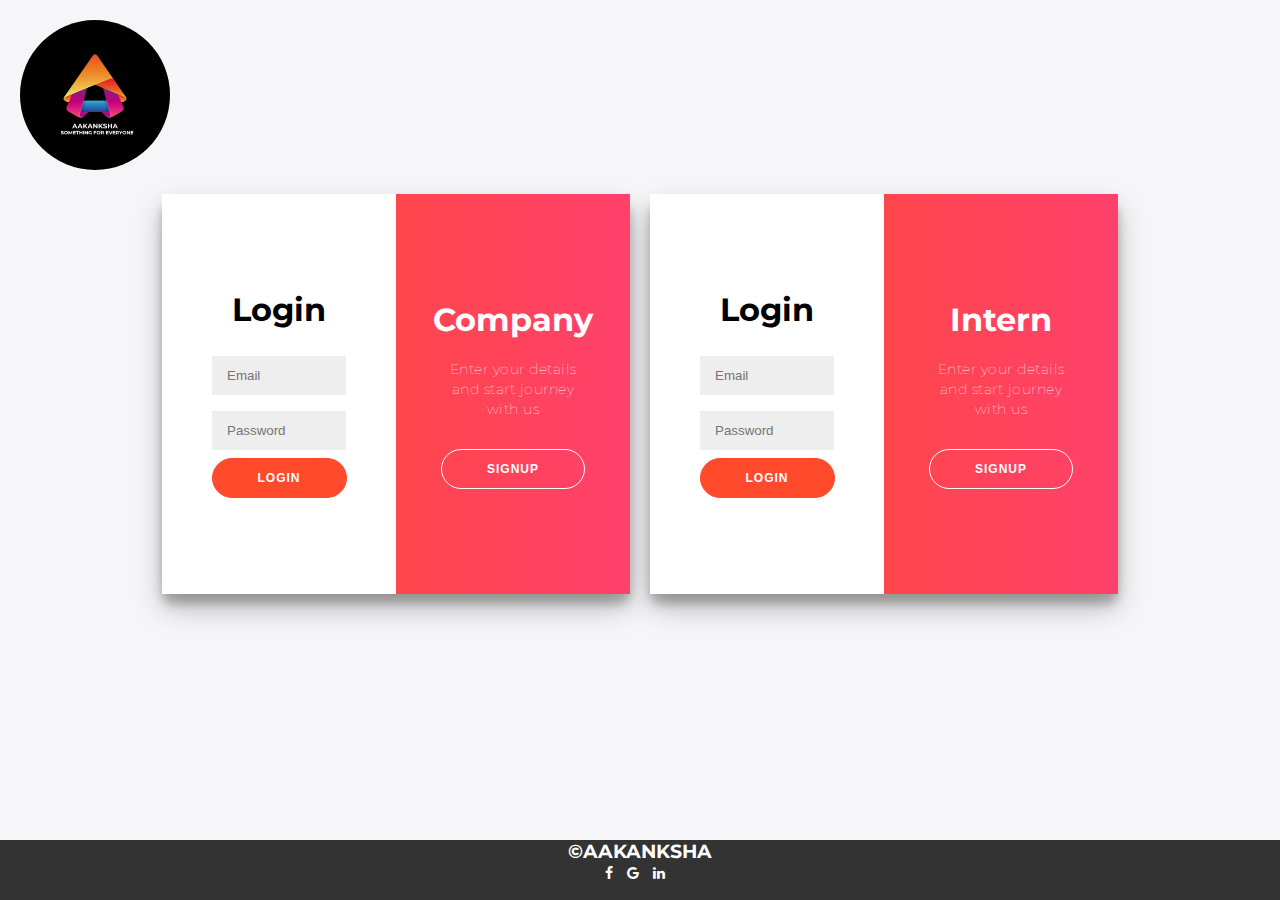
<file: log/log.html>
<!DOCTYPE html>

<html>
<head>
    <meta charset="UTF-8">
    <meta http-equiv="X-UA-Compatible" content="IE=edge">
    <meta name="viewport" content="width=device-width, initial-scale=1.0">
	<title>SignUp and Login</title>
	<link rel="stylesheet"  href="log.css">
	<link rel="stylesheet" href="https://cdnjs.cloudflare.com/ajax/libs/font-awesome/4.7.0/css/font-awesome.min.css">
</head>
<body>
 <img src=unnamed.jpg>
    <div class="body">
        <div class="container" id="container">
            <div class="form-container sign-up-container">
                <form action="">
	                <h1>Company</h1>
	                <input type="text" placeholder="Company Name" id="company_name">
	                <input type="number" placeholder="Contact Number" id="company_number">
	                <input type="email" name="email" placeholder="Email" id="company_mail">
	                <input type="password" name="password" placeholder="Password" id="company_pass">
	                <button id="companysignup" type="button">SignUp</button>
                </form>
            </div>
            <div class="form-container sign-in-container">
	            <form action="#">
		            <h1>Login</h1>
		            <br>
	                <input type="email" name="email" placeholder="Email" id="cmail">
	                <input type="password" name="password" placeholder="Password" id="cpass">
	                <button id="companylogin" type="button">Login</button>
	            </form>
            </div>
            <div class="overlay-container">
	            <div class="overlay">
		            <div class="overlay-panel overlay-left">
			            <h1>Welcome Back!</h1>
			            <p>To keep connected with us please login with your personal info</p>
			            <button class="ghost" id="signIn">Login</button>
		            </div>
		            <div class="overlay-panel overlay-right">
			            <h1>Company</h1>
			            <p>Enter your details and start journey with us</p>
			            <button class="ghost" id="signUp">Signup</button>
		            </div>
	            </div>
            </div>
        </div>

        <div class="container2" id="container2">
            <div class="form-container2 sign-up-container2">

            <form action="">
	            <h1>Student</h1>
	            <input type="text" placeholder="Full Name" id="intern_name">
	            <input type="number" placeholder="Contact Number" id="intern_number">
	            <input type="email" name="email" placeholder="Email" id="intern_mail">
	            <input type="password" name="password" placeholder="Password" id="intern_pass">
	            <button id="internsignup">SignUp</button>
            </form>
        </div>
        <div class="form-container2 sign-in-container2">
	        <form action="#">
		        <h1>Login</h1>
		        <br>
	            <input type="email" name="email" placeholder="Email" id="imail">
	            <input type="password" name="password" placeholder="Password" id="ipass">
	            <button id="internlogin">Login</button>
	        </form>
        </div>
        <div class="overlay-container2">
	        <div class="overlay2">
		        <div class="overlay-panel2 overlay-left2">
			        <h1>Welcome Back!</h1>
			        <p>To keep connected with us please login with your personal info</p>
			        <button class="ghost2" id="signIn2">Login</button>
		        </div>
		        <div class="overlay-panel2 overlay-right2">
			        <h1>Intern</h1>
			        <p>Enter your details and start journey with us</p>
			        <button class="ghost2" id="signUp2">Signup</button>
		        </div>
	        </div>
        </div>    
    </div>
	<footer>
		<h3>&#169;AAKANKSHA</h3>
		<a href="#" class="social"><i class="fa fa-facebook fa-1x"></i></a>
		<a href="#" class="social"><i class="fa fa-google fa-1x"></i></a>
		<a href="#" class="social"><i class="fa fa-linkedin fa-1x"></i></a>
	</footer>
</div>

 <script src="https://ajax.googleapis.com/ajax/libs/jquery/3.5.1/jquery.min.js"></script>
<script type="text/javascript">
	const signUpButton = document.getElementById('signUp');
	const signInButton = document.getElementById('signIn');
	const container = document.getElementById('container');

	signUpButton.addEventListener('click', () => {
		container.classList.add("right-panel-active");
	});
	signInButton.addEventListener('click', () => {
		container.classList.remove("right-panel-active");
	});
</script>
<script type="text/javascript">
	const signUpButton2 = document.getElementById('signUp2');
	const signInButton2 = document.getElementById('signIn2');
	const container2 = document.getElementById('container2');

	signUpButton2.addEventListener('click', () => {
		container2.classList.add("right-panel-active2");
	});
	signInButton2.addEventListener('click', () => {
		container2.classList.remove("right-panel-active2");
	});
</script>

</body>
</html>
</file>
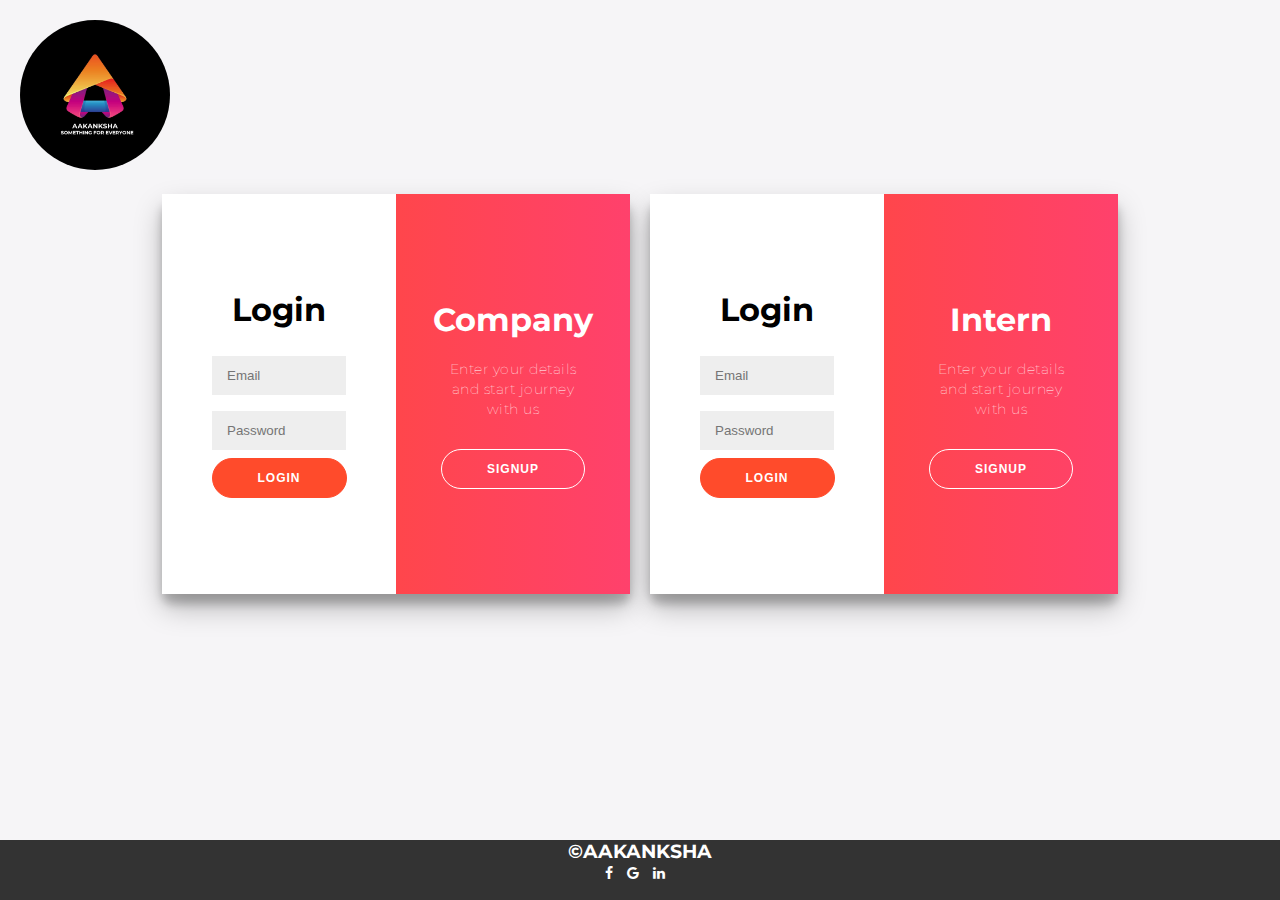
<file: login_Signup/log.html>
<!DOCTYPE html>

<html>
<head>
    <meta charset="UTF-8">
    <meta http-equiv="X-UA-Compatible" content="IE=edge">
    <meta name="viewport" content="width=device-width, initial-scale=1.0">
	<title>SignUp and Login</title>
	<link rel="stylesheet"  href="log.css">
	<link rel="stylesheet" href="https://cdnjs.cloudflare.com/ajax/libs/font-awesome/4.7.0/css/font-awesome.min.css">
</head>
<body>
 <img src=unnamed.jpg>
    <div class="body">
        <div class="container" id="container">
            <div class="form-container sign-up-container">
                <form  id="campany-signup-form">
	                <h1>Company</h1>
	                <input type="text" placeholder="Company Name" id="company_name" required>
	                <input type="number" placeholder="Contact Number" id="company_number" required>
	                <input type="email" name="email" placeholder="Email" id="company_mail" required>
	                <input type="password" name="password" placeholder="Password" id="company_pass" required>
					<input type="text" name="address" placeholder="Address" id="company_address" required >
	                <input type="text" name="website" placeholder="Website" id="company_website" required>
					<span id="message"></span>
	                <button id="companysignup" >SignUp</button>
                </form>
            </div>
            <div class="form-container sign-in-container">
	            <form id="campany-login-form">
		            <h1>Login</h1>
		            <br>
	                <input type="email" name="email" placeholder="Email" id="cmail">
	                <input type="password" name="password" placeholder="Password" id="cpass">
					<span id="loginMessage"></span>
	                <button id="companylogin" type="button">Login</button>
	            </form>
            </div>
            <div class="overlay-container">
	            <div class="overlay">
		            <div class="overlay-panel overlay-left">
			            <h1>Welcome Back!</h1>
			            <p>To keep connected with us please login with your personal info</p>
			            <button class="ghost" id="signIn">Login</button>
		            </div>
		            <div class="overlay-panel overlay-right">
			            <h1>Company</h1>
			            <p>Enter your details and start journey with us</p>
			            <button class="ghost" id="signUp">Signup</button>
		            </div>
	            </div>
            </div>
        </div>

        <div class="container2" id="container2">
            <div class="form-container2 sign-up-container2">

            <form action="">
	            <h1>Student</h1>
	            <input type="text" placeholder="Full Name" id="intern_name">
	            <input type="number" placeholder="Contact Number" id="intern_number">
	            <input type="email" name="email" placeholder="Email" id="intern_mail">
	            <input type="password" name="password" placeholder="Password" id="intern_pass">
	            <button id="internsignup">SignUp</button>
            </form>
        </div>
        <div class="form-container2 sign-in-container2">
	        <form action="#">
		        <h1>Login</h1>
		        <br>
	            <input type="email" name="email" placeholder="Email" id="imail">
	            <input type="password" name="password" placeholder="Password" id="ipass">
	            <button id="internlogin">Login</button>
	        </form>
        </div>
        <div class="overlay-container2">
	        <div class="overlay2">
		        <div class="overlay-panel2 overlay-left2">
			        <h1>Welcome Back!</h1>
			        <p>To keep connected with us please login with your personal info</p>
			        <button class="ghost2" id="signIn2">Login</button>
		        </div>
		        <div class="overlay-panel2 overlay-right2">
			        <h1>Intern</h1>
			        <p>Enter your details and start journey with us</p>
			        <button class="ghost2" id="signUp2">Signup</button>
		        </div>
	        </div>
        </div>    
    </div>
	<footer>
		<h3>&#169;AAKANKSHA</h3>
		<a href="#" class="social"><i class="fa fa-facebook fa-1x"></i></a>
		<a href="#" class="social"><i class="fa fa-google fa-1x"></i></a>
		<a href="#" class="social"><i class="fa fa-linkedin fa-1x"></i></a>
	</footer>
</div>

 <script src="https://ajax.googleapis.com/ajax/libs/jquery/3.5.1/jquery.min.js"></script>
 <script src="../login_Signup/login_signUp.js"></script>
<script type="text/javascript">
	const signUpButton = document.getElementById('signUp');
	const signInButton = document.getElementById('signIn');
	const container = document.getElementById('container');

	signUpButton.addEventListener('click', () => {
		container.classList.add("right-panel-active");
	});
	signInButton.addEventListener('click', () => {
		container.classList.remove("right-panel-active");
	});
</script>
<script type="text/javascript">
	const signUpButton2 = document.getElementById('signUp2');
	const signInButton2 = document.getElementById('signIn2');
	const container2 = document.getElementById('container2');

	signUpButton2.addEventListener('click', () => {
		container2.classList.add("right-panel-active2");
	});
	signInButton2.addEventListener('click', () => {
		container2.classList.remove("right-panel-active2");
	});
</script>
</body>
</html>
</file>
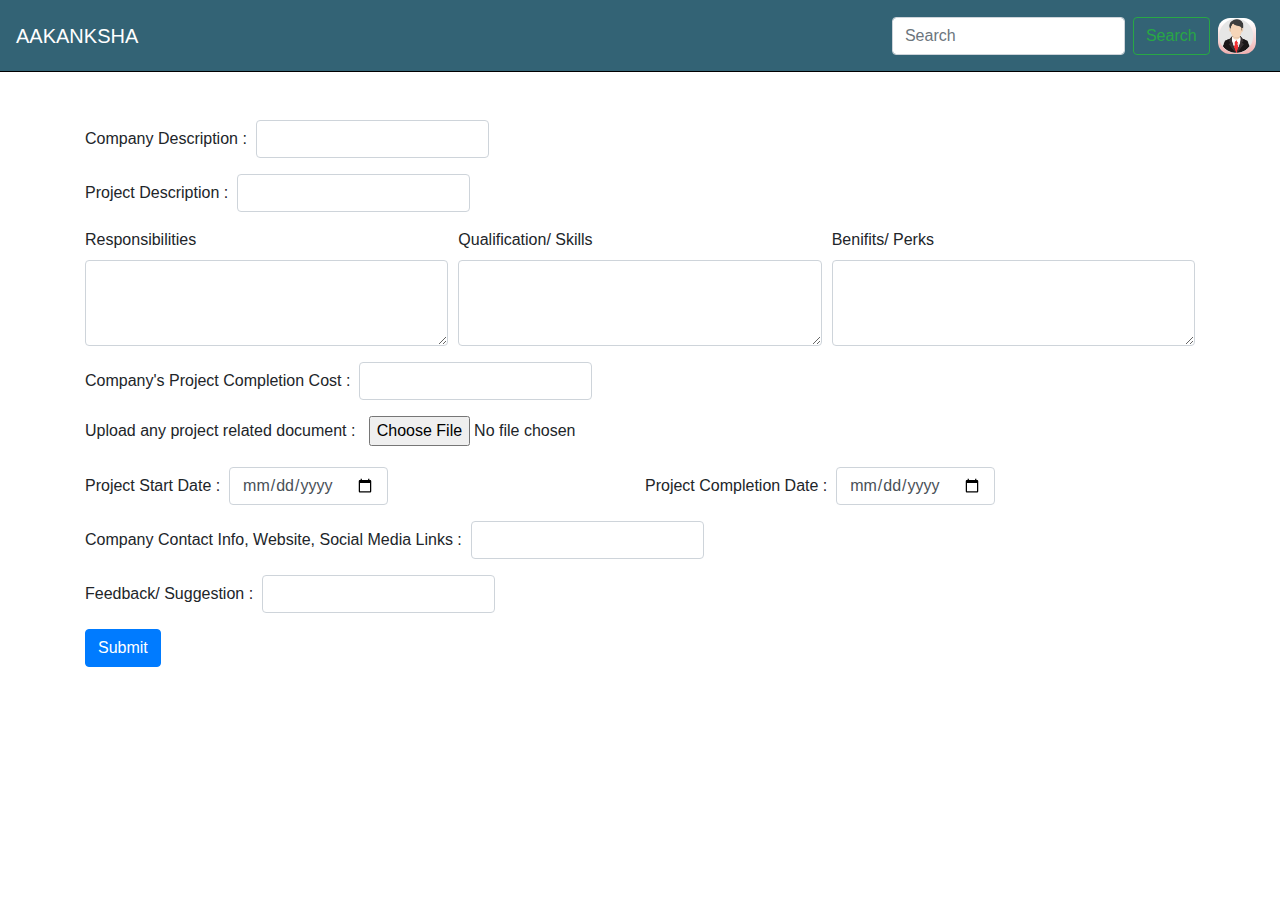
<file: post_internship_page/company.html>
<!DOCTYPE html>
<html lang="en">
<head>
    <meta charset="UTF-8">
    <meta http-equiv="X-UA-Compatible" content="IE=edge">
    <meta name="viewport" content="width=device-width, initial-scale=1.0">
    <link rel="stylesheet" href="https://stackpath.bootstrapcdn.com/bootstrap/4.4.1/css/bootstrap.min.css" integrity="sha384-Vkoo8x4CGsO3+Hhxv8T/Q5PaXtkKtu6ug5TOeNV6gBiFeWPGFN9MuhOf23Q9Ifjh" crossorigin="anonymous">
    <link rel="stylesheet" href="company.css">
    <title>Post A JOB Requirement</title>
</head>
<body>
    <!-- NAVBAR  -->
    <nav class="navbar navbar-expand-lg navbar-dark">
        <a class="navbar-brand" href="#">AAKANKSHA</a>
        <button class="navbar-toggler" type="button" data-toggle="collapse" data-target="#navbarSupportedContent" aria-controls="navbarSupportedContent" aria-expanded="false" aria-label="Toggle navigation">
          <span class="navbar-toggler-icon"></span>
        </button>
      
        <div class="collapse navbar-collapse" id="navbarSupportedContent">
          <form class="form-inline my-2 my-lg-0 ml-auto">
            <input class="form-control mr-sm-2" type="search" placeholder="Search" aria-label="Search">
            <button class="btn btn-outline-success my-2 my-sm-0" type="submit">Search</button>
          </form>
          <div class="profile mx-2">
              <img src="profile.png" alt="Profile">
          </div>
        </div>
      </nav>
      <!-- BODY  -->
    <div class="container my-5">  
        <form> 
      <div class="form-group form-inline">
        <label for="inputCompanyDescription">Company Description : &nbsp;</label>
        <input type="text" class="form-control" id="inputCompanyDescription">
      </div>
      <div class="form-group form-inline">
        <label for="inputProjectDescription">Project Description : &nbsp;</label>
        <input type="text" class="form-control" id="inputProjectDescription">
      </div>
      <div class="form-row">
        <div class="form-group col-md-4">
            <label for="inputResponsibilities">Responsibilities</label>
            <textarea class="form-control" id="inputResponsibilities" rows="3"></textarea>
        </div>
        <div class="form-group col-md-4">
            <label for="inputSkills">Qualification/ Skills</label>
            <textarea class="form-control" id="inputSkills" rows="3"></textarea>
        </div>
        <div class="form-group col-md-4">
            <label for="inputBenifits">Benifits/ Perks</label>
            <textarea class="form-control" id="inputBenifits" rows="3"></textarea>
        </div>
      </div>
      <div class="form-group form-inline">
        <label for="inputCost">Company's Project Completion Cost : &nbsp;</label>
        <input type="text" class="form-control" id="inputCost">
      </div>
      <div class="form-group">
        <label for="inputDocument">Upload any project related document : &nbsp;</label>
        <input type="file"  id="inputDocument">
      </div>
      <div class="form-row">
        <div class="form-group col-md-6 form-inline">
            <label for="inputStartDate">Project Start Date : &nbsp;</label>
            <input type="date" class="form-control" id="inputStartDate">
          </div>
          <div class="form-group col-md-6 form-inline">
            <label for="inputEndDate">Project Completion Date : &nbsp;</label>
            <input type="date" class="form-control" id="inputEndDate">
          </div>
      </div>
      <div class="form-group form-inline">
        <label for="inputContactInfo">Company Contact Info, Website, Social Media Links : &nbsp;</label>
        <input type="text" class="form-control" id="inputContactInfo">
      </div>
      <div class="form-group form-inline">
        <label for="inputsuggestion">Feedback/ Suggestion : &nbsp;</label>
        <input type="text" class="form-control" id="inputsuggestion">
      </div>
      <button type="submit" class="btn btn-primary">Submit</button>
    </form> 

    </div>
</body>
</html>
</file>
<file: log/log.css>
@import url('https://fonts.googleapis.com/css?family=Montserrat:400,800');

* {
	box-sizing: border-box;
    margin: 0;
    padding: 0;
}
body{
    background: #f6f5f7;
    /* display: flex;
    flex-direction: column; */
    position: relative;
}

img{
    width: 150px;
    height: 150px;
    border-radius: 50%;
    margin: 20px;
    overflow: hidden;
}

.body {
	display: flex;
	justify-content: center;
	flex-direction: row;
	font-family: 'Montserrat', sans-serif;
	/* min-height: 10vh; */
}

h1 {
	font-weight: bold;
	margin: 0;
}

h2 {
	text-align: center;
}

p {
	font-size: 14px;
	font-weight: 100;
	line-height: 20px;
	letter-spacing: 0.5px;
	margin: 20px 0 30px;
}

span {
	font-size: 12px;
}

a {
	color: #333;
	font-size: 14px;
	text-decoration: none;
	margin: 15px 0;
}

button {
	border-radius: 20px;
	border: 1px solid #FF4B2B;
	background-color: #FF4B2B;
	color: #FFFFFF;
	font-size: 12px;
	font-weight: bold;
	padding: 12px 45px;
	letter-spacing: 1px;
	text-transform: uppercase;
	transition: transform 80ms ease-in;
}

button:active {
	transform: scale(0.95);
}

button:focus {
	outline: none;
}

button.ghost, button.ghost2 {
	background-color: transparent;
	border-color: #FFFFFF;
}

form {
	background-color: #FFFFFF;
	display: flex;
	align-items: center;
	justify-content: center;
	flex-direction: column;
	padding: 0 50px;
	height: 100%;
	text-align: center;
    
}

input {
	background-color: #eee;
	border: none;
	padding: 12px 15px;
	margin: 8px 0;
	width: 100%;
}

#select{
	padding: 1.4vh 7.5vw;
	background: #eee;
}

.container2{
    margin-left: 20px;
}

.container, .container2 {
	background-color: #fff;
	border-radius: 10px;
  	box-shadow: 0 14px 28px rgba(0,0,0,0.25), 
			0 10px 10px rgba(0,0,0,0.22);
	position: relative;
	/* overflow: hidden; */
	width: 468px;
	max-width: 100%;
	min-height: 400px;

}

.form-container, .form-container2 {
	position: absolute;
	top: 0;
	height: 100%;
	transition: all 0.6s ease-in-out;
}

.sign-in-container, .sign-in-container2 {
	left: 0;
	width: 50%;
	z-index: 2;
}

.container.right-panel-active .sign-in-container, .container2.right-panel-active2 .sign-in-container2{
	transform: translateX(100%);
}

.sign-up-container, .sign-up-container2 {
	left: 0;
	width: 50%;
	opacity: 0;
	z-index: 1;
}

.container.right-panel-active .sign-up-container, .container2.right-panel-active2 .sign-up-container2 {
	transform: translateX(100%);
	opacity: 1;
	z-index: 5;
	animation: show 0.6s;
}

@keyframes show {
	0%, 49.99% {
		opacity: 0;
		z-index: 1;
	}
	
	50%, 100% {
		opacity: 1;
		z-index: 5;
	}
}

.overlay-container, .overlay-container2 {
	position: absolute;
	top: 0;
	left: 50%;
	width: 50%;
	height: 100%;
	overflow: hidden;
	transition: transform 0.6s ease-in-out;
	z-index: 100;
}

.container.right-panel-active .overlay-container, .container2.right-panel-active2 .overlay-container2{
	transform: translateX(-100%);
}

.overlay, .overlay2 {
	background: #FF416C;
	background: -webkit-linear-gradient(to right, #FF4B2B, #FF416C);
	background: linear-gradient(to right, #FF4B2B, #FF416C);
	background-repeat: no-repeat;
	background-size: cover;
	background-position: 0 0;
	color: #FFFFFF;
	position: relative;
	left: -100%;
	height: 100%;
	width: 200%;
  	transform: translateX(0);
	transition: transform 0.6s ease-in-out;
}

.container.right-panel-active .overlay, .container2.right-panel-active2 .overlay2 {
  	transform: translateX(50%);
}

.overlay-panel, .overlay-panel2 {
	position: absolute;
	display: flex;
	align-items: center;
	justify-content: center;
	flex-direction: column;
	padding: 0 40px;
	text-align: center;
	top: 0;
	height: 100%;
	width: 50%;
	transform: translateX(0);
	transition: transform 0.6s ease-in-out;
}

.overlay-left, .overlay-left2 {
	transform: translateX(-20%);
}

.container.right-panel-active .overlay-left, .container2.right-panel-active2 .overlay-left2 {
	transform: translateX(0);
}

.overlay-right, .overlay-right2 {
	right: 0;
	transform: translateX(0);
}

.container.right-panel-active .overlay-right, .container2.right-panel-active2 .overlay-right2 {
	transform: translateX(20%);
}




footer{
    color: white;
    position:fixed;
   left:0px;
   bottom:0px;
   height:60px;
   width:100%;
   background:#333;
   text-align: center;
}

footer i{
    color: white;
    margin-right: 10px;
}


@media screen and (max-width: 650px) {
    body{
        background: white;
    }
    .body {
        display: flex;
        justify-content: center;
        flex-direction: column;
        font-family: 'Montserrat', sans-serif;
        align-items: center;
    }

    .container2{
        margin: 20px 0 0 0;
        
    }

    footer{
        position:fixed;
   left:0px;
   bottom:0px;
   height:30px;
   width:100%;
   background:#999;
    }
}
</file>
<file: login_Signup/log.css>
@import url('https://fonts.googleapis.com/css?family=Montserrat:400,800');

* {
	box-sizing: border-box;
    margin: 0;
    padding: 0;
}
body{
    background: #f6f5f7;
    /* display: flex;
    flex-direction: column; */
    position: relative;
}

img{
    width: 150px;
    height: 150px;
    border-radius: 50%;
    margin: 20px;
    overflow: hidden;
}

.body {
	display: flex;
	justify-content: center;
	flex-direction: row;
	font-family: 'Montserrat', sans-serif;
	/* min-height: 10vh; */
}

h1 {
	font-weight: bold;
	margin: 0;
}

h2 {
	text-align: center;
}

p {
	font-size: 14px;
	font-weight: 100;
	line-height: 20px;
	letter-spacing: 0.5px;
	margin: 20px 0 30px;
}

span {
	font-size: 12px;
}

a {
	color: #333;
	font-size: 14px;
	text-decoration: none;
	margin: 15px 0;
}

button {
	border-radius: 20px;
	border: 1px solid #FF4B2B;
	background-color: #FF4B2B;
	color: #FFFFFF;
	font-size: 12px;
	font-weight: bold;
	padding: 12px 45px;
	letter-spacing: 1px;
	text-transform: uppercase;
	transition: transform 80ms ease-in;
}

button:active {
	transform: scale(0.95);
}

button:focus {
	outline: none;
}

button.ghost, button.ghost2 {
	background-color: transparent;
	border-color: #FFFFFF;
}

form {
	background-color: #FFFFFF;
	display: flex;
	align-items: center;
	justify-content: center;
	flex-direction: column;
	padding: 0 50px;
	height: 100%;
	text-align: center;
    
}

input {
	background-color: #eee;
	border: none;
	padding: 12px 15px;
	margin: 8px 0;
	width: 100%;
}

#select{
	padding: 1.4vh 7.5vw;
	background: #eee;
}

.container2{
    margin-left: 20px;
}

.container, .container2 {
	background-color: #fff;
	border-radius: 10px;
  	box-shadow: 0 14px 28px rgba(0,0,0,0.25), 
			0 10px 10px rgba(0,0,0,0.22);
	position: relative;
	/* overflow: hidden; */
	width: 468px;
	max-width: 100%;
	min-height: 400px;

}

.form-container, .form-container2 {
	position: absolute;
	top: 0;
	height: 100%;
	transition: all 0.6s ease-in-out;
}

.sign-in-container, .sign-in-container2 {
	left: 0;
	width: 50%;
	z-index: 2;
}

.container.right-panel-active .sign-in-container, .container2.right-panel-active2 .sign-in-container2{
	transform: translateX(100%);
}

.sign-up-container, .sign-up-container2 {
	left: 0;
	width: 50%;
	opacity: 0;
	z-index: 1;
}

.container.right-panel-active .sign-up-container, .container2.right-panel-active2 .sign-up-container2 {
	transform: translateX(100%);
	opacity: 1;
	z-index: 5;
	animation: show 0.6s;
}

@keyframes show {
	0%, 49.99% {
		opacity: 0;
		z-index: 1;
	}
	
	50%, 100% {
		opacity: 1;
		z-index: 5;
	}
}

.overlay-container, .overlay-container2 {
	position: absolute;
	top: 0;
	left: 50%;
	width: 50%;
	height: 100%;
	overflow: hidden;
	transition: transform 0.6s ease-in-out;
	z-index: 100;
}

.container.right-panel-active .overlay-container, .container2.right-panel-active2 .overlay-container2{
	transform: translateX(-100%);
}

.overlay, .overlay2 {
	background: #FF416C;
	background: -webkit-linear-gradient(to right, #FF4B2B, #FF416C);
	background: linear-gradient(to right, #FF4B2B, #FF416C);
	background-repeat: no-repeat;
	background-size: cover;
	background-position: 0 0;
	color: #FFFFFF;
	position: relative;
	left: -100%;
	height: 100%;
	width: 200%;
  	transform: translateX(0);
	transition: transform 0.6s ease-in-out;
}

.container.right-panel-active .overlay, .container2.right-panel-active2 .overlay2 {
  	transform: translateX(50%);
}

.overlay-panel, .overlay-panel2 {
	position: absolute;
	display: flex;
	align-items: center;
	justify-content: center;
	flex-direction: column;
	padding: 0 40px;
	text-align: center;
	top: 0;
	height: 100%;
	width: 50%;
	transform: translateX(0);
	transition: transform 0.6s ease-in-out;
}

.overlay-left, .overlay-left2 {
	transform: translateX(-20%);
}

.container.right-panel-active .overlay-left, .container2.right-panel-active2 .overlay-left2 {
	transform: translateX(0);
}

.overlay-right, .overlay-right2 {
	right: 0;
	transform: translateX(0);
}

.container.right-panel-active .overlay-right, .container2.right-panel-active2 .overlay-right2 {
	transform: translateX(20%);
}




footer{
    color: white;
    position:fixed;
   left:0px;
   bottom:0px;
   height:60px;
   width:100%;
   background:#333;
   text-align: center;
}

footer i{
    color: white;
    margin-right: 10px;
}


@media screen and (max-width: 650px) {
    body{
        background: white;
    }
    .body {
        display: flex;
        justify-content: center;
        flex-direction: column;
        font-family: 'Montserrat', sans-serif;
        align-items: center;
    }

    .container2{
        margin: 20px 0 0 0;
        
    }

    footer{
        position:fixed;
   left:0px;
   bottom:0px;
   height:30px;
   width:100%;
   background:#999;
    }
}
  #message,#loginMessage{
	  color:#FF4B2B;
  }
</file>
<file: post_internship_page/company.css>
*{
    margin: 0;
    padding: 0;
}
.navbar{
    height: 8vh;
    border-bottom: 1px solid black;
    background-color: hsl(196, 100%, 16%, 0.8);
    color: white;
}
nav .navbar-collapse .profile img{
width: 3vw;
height: 4vh;
border-radius: 12px;
}
</file>
